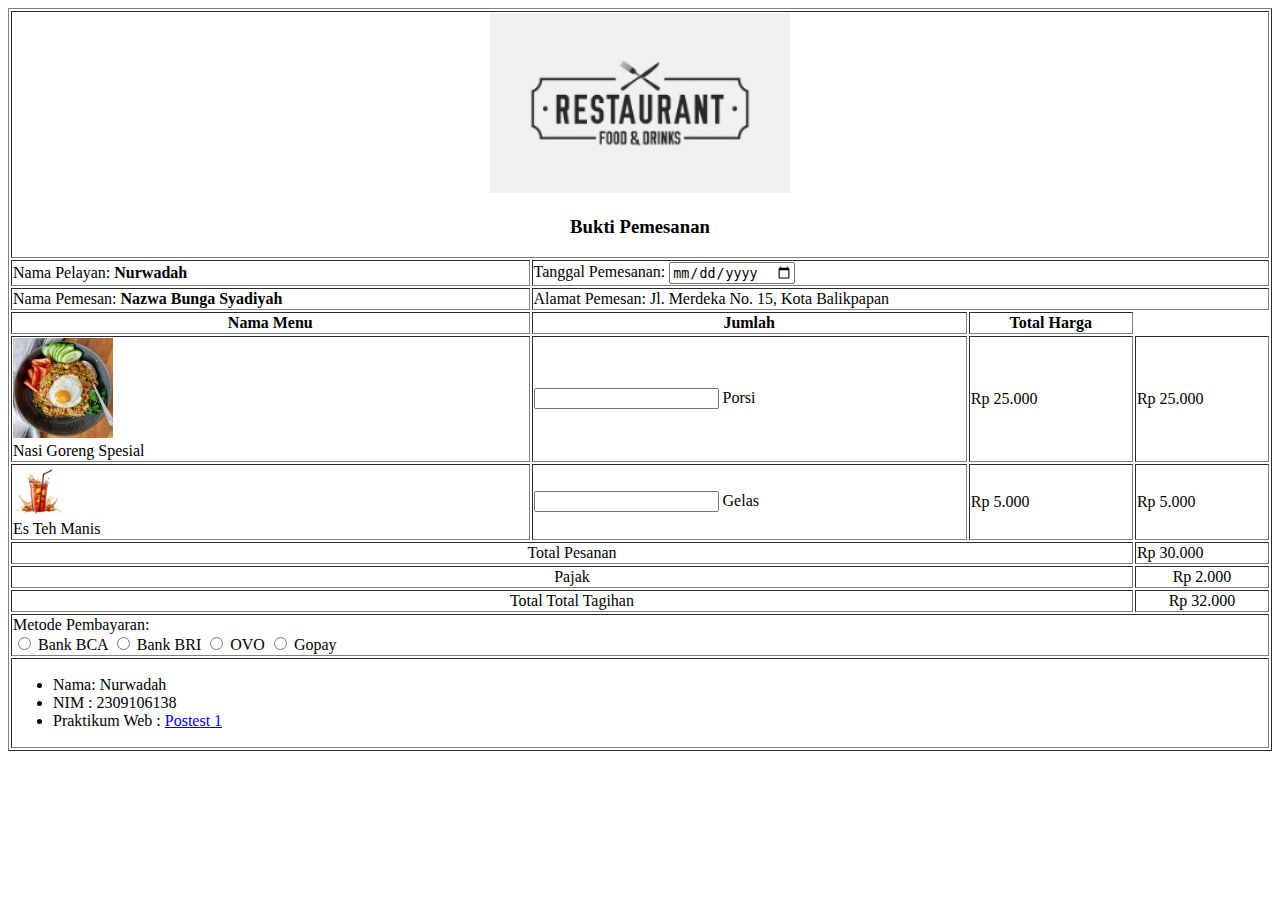
<file: Posttest_1/index.html>
<!DOCTYPE html>
<html lang="en">
<head>
    <meta charset="UTF-8">
    <meta name="viewport" content="width=device-width, initial-scale.0">
    <title>Bukti Pemesanan</title>
</head>
<body>
    <table border="1" width="100%" height="100%" align="center" contenteditable="10" cellspasing="0">
        <tr>
            <td colspan="4" align="center">
                <img src="logo-resto.jpeg" alt="Logo Resto" width="300"><br>
                <h3>Bukti Pemesanan</h3>
            </td>
        </tr>
        <tr>
            <td>Nama Pelayan: <b>Nurwadah</b></td>
            <td colspan="3">Tanggal Pemesanan: <input type="date"></td>
        </tr>
        <tr>
            <td>Nama Pemesan: <b>Nazwa Bunga Syadiyah</b></td>
            <td colspan="3">Alamat Pemesan: Jl. Merdeka No. 15, Kota Balikpapan</td>
        </tr>
        <tr>
            <th>Nama Menu</th>
            <th>Jumlah</th>
            <th>Total Harga</th>
        </tr>
        <tr>
            <td>
                <img src="nasi-goreng.jpeg" alt="Nasi Goreng Spesial" widht="50"><br>
                Nasi Goreng Spesial
                </td>
                <td>
                    <input type="number" id="nasi-goreng" name="nasi-goreng"> Porsi
                </td>
                <td>Rp 25.000</td>
                <td>Rp 25.000</td>
            </tr>
            <tr>
                <td>
                    <img src="es-teh-manis.jpeg" alt="Es Teh Manis" width="50"><br>
                    Es Teh Manis
                </td>
                <td>
                    <input type="number" id="es-teh-manis" name="es-teh-manis"> Gelas
                </td>
                <td>Rp 5.000</td>
                <td>Rp 5.000</td>
            </tr>
            <tr>
                <td colspan="3" align="center">Total Pesanan</td>
                <td align="center>">Rp 30.000</td>
            </tr>
            <tr>
                <td colspan="3" align="center">Pajak</td>
                <td align="center">Rp 2.000</td>
            </tr>
            <tr>
                <td colspan="3" align="center">Total Total Tagihan</td>
                <td align="center">Rp 32.000</td>
            </tr>
            <tr>
                <td colspan="4">
                    Metode Pembayaran:
                    <div>
                        <input type="radio" name="payment" value="bca"> Bank BCA
                        <input type="radio" name="payment" value="bri"> Bank BRI
                        <input type="radio" name="payment" value="ovo"> OVO
                        <input type="radio" name="payment" value="gopay"> Gopay 
                    </div>
                </td>
            </tr>
            <tr>
                <td colspan="4">
                    <ul>
                        <li>Nama: Nurwadah</li>
                        <li>NIM : 2309106138</li>  
                        <li>Praktikum Web : <a href="https://classroom.google.com/c/NzEwMjM1NjcxOTQw/a/NzExMzg1NjcxOTYz/details" target="_blank"> Postest 1</a></li>
                    </ul> 
                </td>
            </tr>
        </table>
    </body>
    </html>
</file>
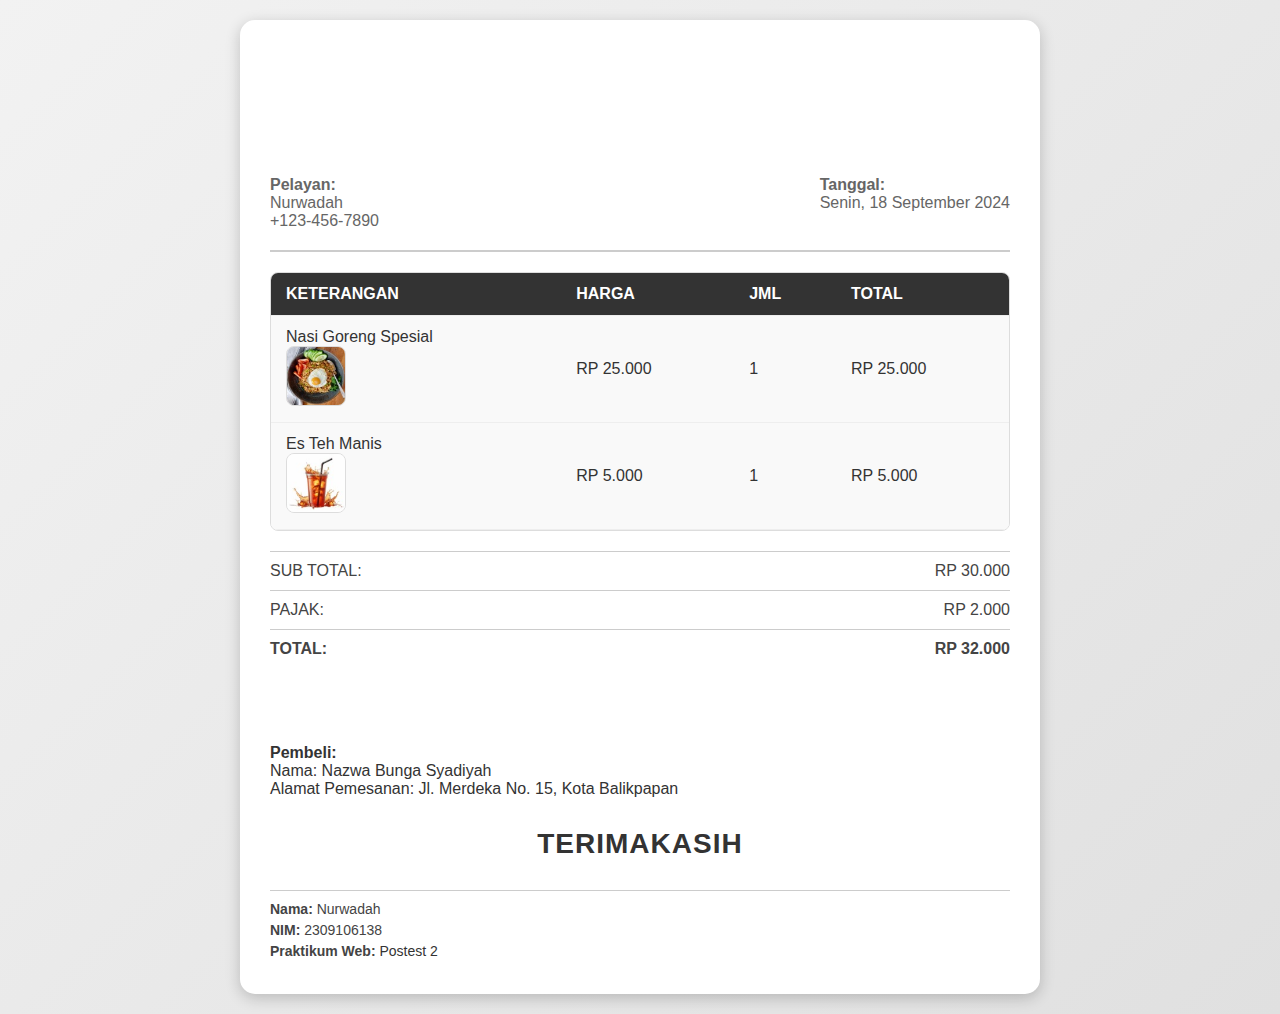
<file: Posttest_2/index.html>
<!DOCTYPE html>
<html lang="en">
<head>
    <meta charset="UTF-8">
    <meta name="viewport" content="width=device-width, initial-scale=1.0">
    <title>Bukti Pembayaran</title>
    <style>
        * {
            margin: 0;
            padding: 0;
            box-sizing: border-box;
        }

        body {
            font-family: 'Poppins', sans-serif;
            background: linear-gradient(135deg, #f2f2f2, #e0e0e0);
            padding: 20px;
            color: #333;
            animation: fadeIn 1s ease-in;
        }

        @keyframes fadeIn {
            from { opacity: 0; }
            to { opacity: 1; }
        }

        .invoice-container {
            max-width: 800px;
            margin: auto;
            background-color: #ffffff;
            border-radius: 15px;
            padding: 30px;
            box-shadow: 0 4px 15px rgba(0, 0, 0, 0.2);
            overflow: hidden;
            animation: slideIn 0.8s ease-out;
        }

        @keyframes slideIn {
            from { transform: translateY(30px); opacity: 0; }
            to { transform: translateY(0); opacity: 1; }
        }

        .invoice-header {
            display: flex;
            justify-content: space-between;
            align-items: center;
            border-bottom: 2px solid #cccccc;
            padding-bottom: 20px;
            margin-bottom: 20px;
            position: relative;
            opacity: 0;
            animation: fadeInHeader 1s ease-in forwards;
        }

        @keyframes fadeInHeader {
            from { opacity: 0; transform: translateY(-20px); }
            to { opacity: 1; transform: translateY(0); }
        }

        h1 {
            font-size: 30px;
            color: #444;
            text-transform: uppercase;
            font-weight: 700;
            letter-spacing: 1px;
            position: relative;
            animation: typing 3s steps(30, end), blink 0.75s step-end infinite;
            white-space: nowrap;
            overflow: hidden;
        }

        @keyframes typing {
            from { width: 0; }
            to { width: 100%; }
        }

        @keyframes blink {
            from, to { border-color: transparent; }
            50% { border-color: #444; }
        }

        .invoice-info {
            display: flex;
            justify-content: space-between;
            padding: 20px 0;
            border-bottom: 2px solid #cccccc;
            margin-bottom: 20px;
            animation: fadeInInfo 1s ease-out;
        }

        @keyframes fadeInInfo {
            from { opacity: 0; transform: translateY(20px); }
            to { opacity: 1; transform: translateY(0); }
        }

        .invoice-info p {
            font-size: 16px;
            color: #666;
        }

        .invoice-table {
            margin: 20px 0;
            border-radius: 8px;
            overflow: hidden;
            border: 1px solid #dddddd;
            animation: tableFadeIn 1s ease-out;
        }

        @keyframes tableFadeIn {
            from { opacity: 0; }
            to { opacity: 1; }
        }

        .invoice-table table {
            width: 100%;
            border-collapse: collapse;
        }

        .invoice-table th, .invoice-table td {
            padding: 12px 15px;
            text-align: left;
            border-bottom: 1px solid #eeeeee;
            transition: background-color 0.3s ease, transform 0.3s ease;
        }

        .invoice-table th {
            background-color: #333;
            color: white;
            font-weight: bold;
            text-transform: uppercase;
        }

        .invoice-table td {
            background-color: #f9f9f9;
        }

        .invoice-table tr:hover td {
            background-color: #f1f1f1;
            transform: scale(1.02);
        }

        .invoice-table img {
            width: 60px;
            height: auto;
            border-radius: 8px;
            border: 1px solid #ddd;
            transition: transform 0.3s ease;
        }

        .invoice-table img:hover {
            transform: scale(1.1);
        }

        .totals {
            margin: 20px 0;
        }

        .totals p {
            font-size: 16px;
        }

        .subtotal, .tax, .total {
            display: flex;
            justify-content: space-between;
            padding: 10px 0;
            border-top: 1px solid #cccccc;
        }

        .subtotal p, .tax p, .total p {
            color: #444;
        }

        .total {
            font-weight: bold;
            font-size: 18px;
            color: #333;
        }

        .payment-method {
            margin: 20px 0;
            opacity: 0;
            animation: fadeInPaymentMethod 1s ease-out forwards;
        }

        @keyframes fadeInPaymentMethod {
            from { opacity: 0; transform: translateY(20px); }
            to { opacity: 1; transform: translateY(0); }
        }

        .payment-method label {
            margin-right: 15px;
            font-size: 16px;
            color: #444;
            transition: color 0.3s ease;
        }

        .payment-method input[type="radio"] {
            margin-right: 5px;
            transition: background-color 0.3s ease;
        }

        .payment-method input[type="radio"]:checked + label {
            color: #ff6f61;
        }

        .payment-method input[type="radio"]:hover + label {
            color: #ff6f61;
        }

        .payment-info {
            margin: 20px 0;
        }

        .thank-you {
            text-align: center;
            margin: 30px 0;
            animation: bounceIn 1s ease-out;
        }

        @keyframes bounceIn {
            from { opacity: 0; transform: translateY(30px); }
            50% { opacity: 1; transform: translateY(-10px); }
            100% { opacity: 1; transform: translateY(0); }
        }

        .thank-you h2 {
            font-size: 28px;
            color: #333;
            font-weight: 700;
            letter-spacing: 1px;
        }

        .personal-info {
            margin-top: 20px;
            border-top: 1px solid #cccccc;
            padding-top: 10px;
        }

        .personal-info ul {
            list-style: none;
            margin: 0;
            padding: 0;
            font-size: 14px;
            color: #444;
        }

        .personal-info ul li {
            margin-bottom: 5px;
        }

        .personal-info a {
            color: #333;
            text-decoration: none;
        }

        .personal-info a:hover {
            text-decoration: underline;
        }
    </style>
</head>
<body>
    <div class="invoice-container">
        <header class="invoice-header">
            <h1>Bukti Pembayaran</h1>
            <div class="logo">
                <img src="logo-resto.jpeg" alt="Logo Resto" width="100"> <!-- Replace with your logo -->
            </div>
        </header>

        <section class="invoice-info">
            <div class="info-left">
                <p><strong>Pelayan:</strong></p>
                <p>Nurwadah</p>
                <p>+123-456-7890</p>
            </div>
            <div class="info-right">
                <p><strong>Tanggal:</strong></p>
                <p>Senin, 18 September 2024</p>
            </div>
        </section>

        <section class="invoice-table">
            <table>
                <thead>
                    <tr>
                        <th>Keterangan</th>
                        <th>Harga</th>
                        <th>JML</th>
                        <th>Total</th>
                    </tr>
                </thead>
                <tbody>
                    <tr>
                        <td>
                            <p>Nasi Goreng Spesial</p>
                            <img src="nasi-goreng.jpeg" alt="Nasi Goreng Spesial">
                        </td>
                        <td>RP 25.000</td>
                        <td>1</td>
                        <td>RP 25.000</td>
                    </tr>
                    <tr>
                        <td>
                            <p>Es Teh Manis</p>
                            <img src="es-teh-manis.jpeg" alt="Es Teh Manis">
                        </td>
                        <td>RP 5.000</td>
                        <td>1</td>
                        <td>RP 5.000</td>
                    </tr>
                </tbody>
            </table>
        </section>

        <section class="totals">
            <div class="subtotal">
                <p>SUB TOTAL:</p>
                <p>RP 30.000</p>
            </div>
            <div class="tax">
                <p>PAJAK:</p>
                <p>RP 2.000</p>
            </div>
            <div class="total">
                <p><strong>TOTAL:</strong></p>
                <p><strong>RP 32.000</strong></p>
            </div>
        </section>

        <section class="payment-method">
            <p><strong>Metode Pembayaran:</strong></p>
            <input type="radio" id="bca" name="payment" value="bca">
            <label for="bca">Bank BCA</label>
            <input type="radio" id="bri" name="payment" value="bri">
            <label for="bri">Bank BRI</label>
            <input type="radio" id="ovo" name="payment" value="ovo">
            <label for="ovo">OVO</label>
            <input type="radio" id="gopay" name="payment" value="gopay">
            <label for="gopay">GoPay</label>
        </section>

        <section class="payment-info">
            <p><strong>Pembeli:</strong></p>
            <p>Nama: Nazwa Bunga Syadiyah</p>
            <p>Alamat Pemesanan: Jl. Merdeka No. 15, Kota Balikpapan</p>
        </section>

        <footer class="thank-you">
            <h2>TERIMAKASIH</h2>
        </footer>

        <section class="personal-info">
            <ul>
                <li><strong>Nama:</strong> Nurwadah</li>
                <li><strong>NIM:</strong> 2309106138</li>  
                <li><strong>Praktikum Web:</strong> <a href="https://classroom.google.com/c/NzEwMjM1NjcxOTQw/a/NzA2MTI5MTczNjQz/details" target="_blank">Postest 2</a></li>
            </ul> 
        </section>
    </div>
</body>
</html>
</file>
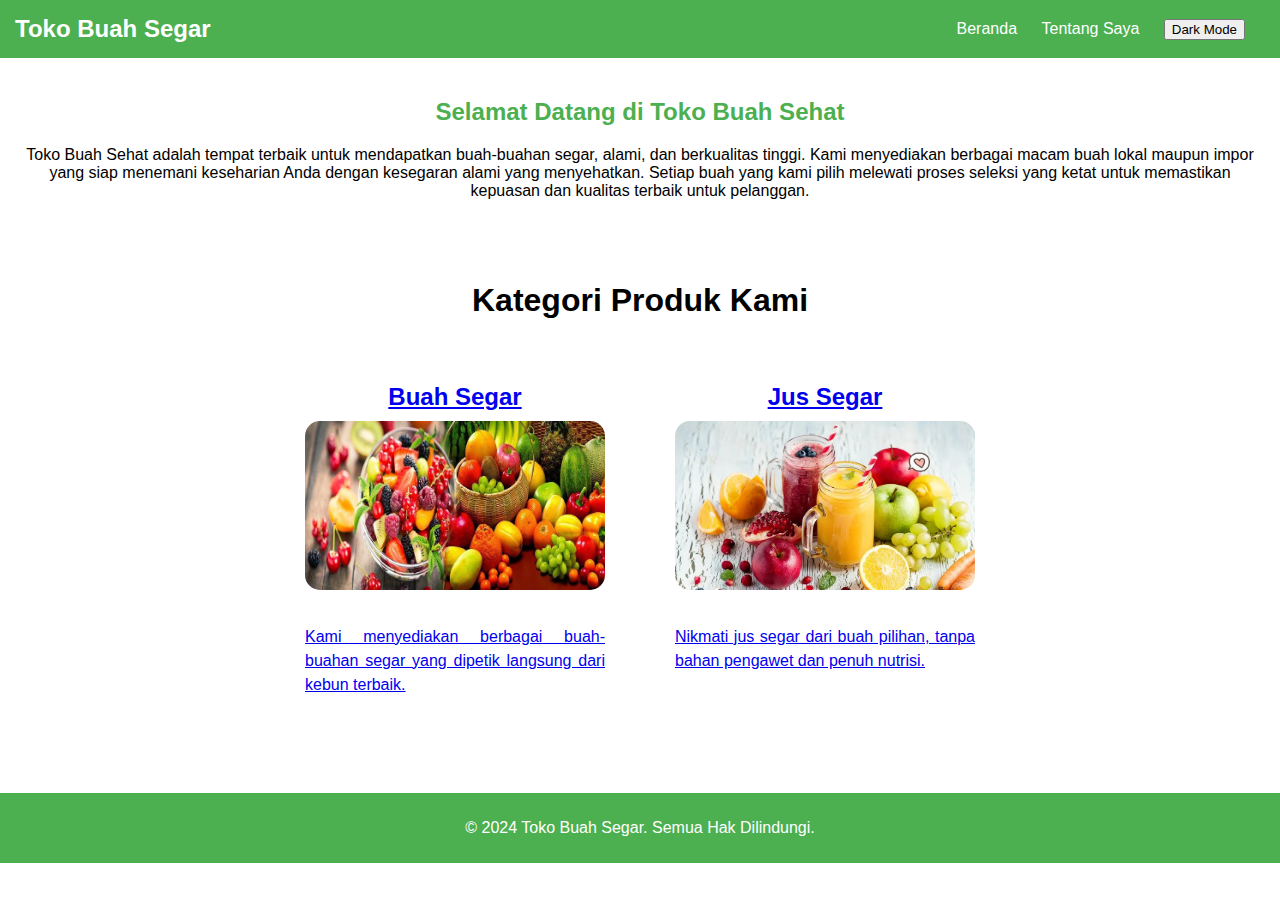
<file: Posttest_4/index.html>
<!DOCTYPE html>
<html lang="en">

<head>
    <meta charset="UTF-8">
    <meta name="viewport" content="width=device-width, initial-scale=1.0">
    <title>Toko Buah Segar</title>
    <link rel="stylesheet" href="styles.css">
</head>

<body class="light-mode">
    <header>
        <div class="logo">Toko Buah Segar</div>
        <nav class="navbar">
            <ul id="nav-list">
                <li><a href="index.html">Beranda</a></li>
                <li><a href="Aboutme.html">Tentang Saya</a></li>
                <li><button id="mode-toggle">Dark Mode</button></li>
            </ul>
        </nav>
        <div class="hamburger" onclick="toggleMenu()">&#9776;</div>
    </header>

    <main>
        <section id="home" class="content">
            <section class="home" id="home" style="text-align: center;">
                <h2>Selamat Datang di Toko Buah Sehat</h2>
                <p>Toko Buah Sehat adalah tempat terbaik untuk mendapatkan buah-buahan segar, alami, dan berkualitas
                    tinggi. Kami menyediakan berbagai macam buah lokal maupun impor yang siap menemani keseharian Anda
                    dengan kesegaran alami yang menyehatkan. Setiap buah yang kami pilih melewati proses seleksi yang
                    ketat untuk memastikan kepuasan dan kualitas terbaik untuk pelanggan.</p>
            </section>            

            <!-- Kategori Produk -->
            <section class="categories">
                <h2>Kategori Produk Kami</h2>
                <div class="category">
                    <!-- Buah Segar -->
                    <a href="buahSegar.html" class="category-item">
                        <h3>Buah Segar</h3>
                        <img src="buah segar.jpg" alt="Buah Segar">
                        <p>Kami menyediakan berbagai buah-buahan segar yang dipetik langsung dari kebun terbaik.</p>
                    </a>

                    <!-- Jus Segar -->
                    <a href="jusSegar.html" class="category-item">
                        <h3>Jus Segar</h3>
                        <img src="jus segar.jpg" alt="Jus Segar">
                        <p>Nikmati jus segar dari buah pilihan, tanpa bahan pengawet dan penuh nutrisi.</p>
                    </a>
                </div>
            </section>


            <!-- Detail Produk Pop-up -->
            <div id="productDetailPopup" class="popup-overlay">
                <div class="popup-content">
                    <h2 id="productTitle">Detail Produk</h2>
                    <p id="productDescription">Deskripsi lengkap produk akan muncul di sini.</p>
                    <button class="close-popup" id="closeProductPopup">Tutup</button>
                </div>
            </div>
    </main>

    <footer>
        <p>&copy; 2024 Toko Buah Segar. Semua Hak Dilindungi.</p>
    </footer>

    <div id="popup" class="popup">
        <div class="popup-content">
            <span class="close" onclick="closePopup()">&times;</span>
            <h3>Diskon Spesial untuk Anda!</h3>
            <p>Dapatkan diskon 10% untuk pembelian pertama Anda.</p>
        </div>
    </div>

    <script src="script.js"></script>
</body>

</html>
</file>
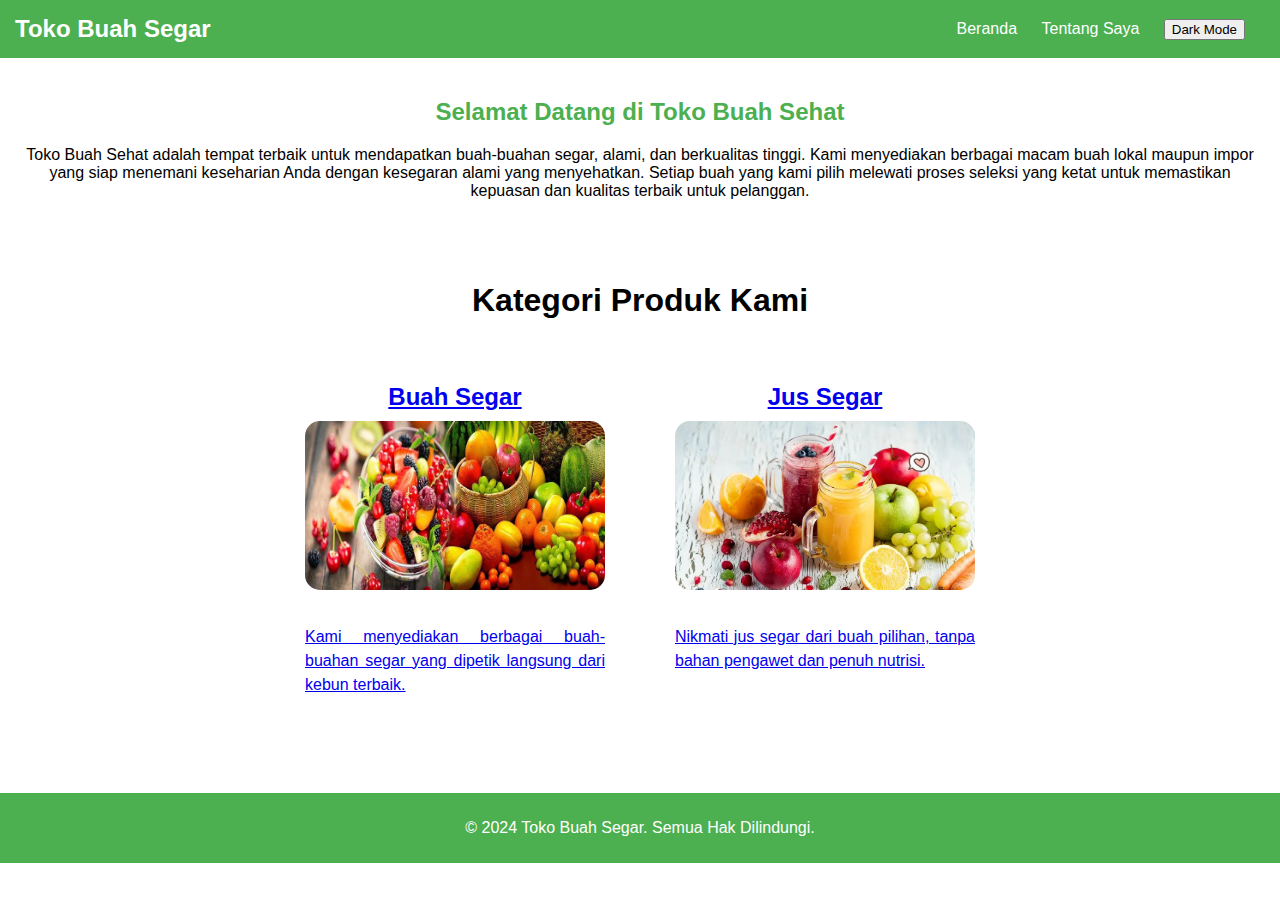
<file: Posttest_5/index.html>
<!DOCTYPE html>
<html lang="en">

<head>
    <meta charset="UTF-8">
    <meta name="viewport" content="width=device-width, initial-scale=1.0">
    <title>Toko Buah Segar</title>
    <link rel="stylesheet" href="styles.css">
</head>

<body class="light-mode">
    <header>
        <div class="logo">Toko Buah Segar</div>
        <nav class="navbar">
            <ul id="nav-list">
                <li><a href="index.html">Beranda</a></li>
                <li><a href="Aboutme.html">Tentang Saya</a></li>
                <li><button id="mode-toggle">Dark Mode</button></li>
            </ul>
        </nav>
        <div class="hamburger" onclick="toggleMenu()">&#9776;</div>
    </header>

    <main>
        <section id="home" class="content">
            <section class="home" id="home" style="text-align: center;">
                <h2>Selamat Datang di Toko Buah Sehat</h2>
                <p>Toko Buah Sehat adalah tempat terbaik untuk mendapatkan buah-buahan segar, alami, dan berkualitas
                    tinggi. Kami menyediakan berbagai macam buah lokal maupun impor yang siap menemani keseharian Anda
                    dengan kesegaran alami yang menyehatkan. Setiap buah yang kami pilih melewati proses seleksi yang
                    ketat untuk memastikan kepuasan dan kualitas terbaik untuk pelanggan.</p>
            </section>            

            <!-- Kategori Produk -->
            <section class="categories">
                <h2>Kategori Produk Kami</h2>
                <div class="category">
                    <!-- Buah Segar -->
                    <a href="buahSegar.html" class="category-item">
                        <h3>Buah Segar</h3>
                        <img src="buah segar.jpg" alt="Buah Segar">
                        <p>Kami menyediakan berbagai buah-buahan segar yang dipetik langsung dari kebun terbaik.</p>
                    </a>

                    <!-- Jus Segar -->
                    <a href="jusSegar.html" class="category-item">
                        <h3>Jus Segar</h3>
                        <img src="jus segar.jpg" alt="Jus Segar">
                        <p>Nikmati jus segar dari buah pilihan, tanpa bahan pengawet dan penuh nutrisi.</p>
                    </a>
                </div>
            </section>

            <div id="productDetailPopup" class="popup-overlay">
                <div class="popup-content">
                    <h2 id="productTitle">Detail Produk</h2>
                    <p id="productDescription">Deskripsi lengkap produk akan muncul di sini.</p>
                    <button class="close-popup" id="closeProductPopup">Tutup</button>
                </div>
            </div>
    </main>

    <footer>
        <p>&copy; 2024 Toko Buah Segar. Semua Hak Dilindungi.</p>
    </footer>

    <div id="popup" class="popup">
        <div class="popup-content">
            <span class="close" onclick="closePopup()">&times;</span>
            <h3>Diskon Spesial untuk Anda!</h3>
            <p>Dapatkan diskon 10% untuk pembelian pertama Anda.</p>
        </div>
    </div>

    <script src="script.js"></script>
</body>

</html>
</file>
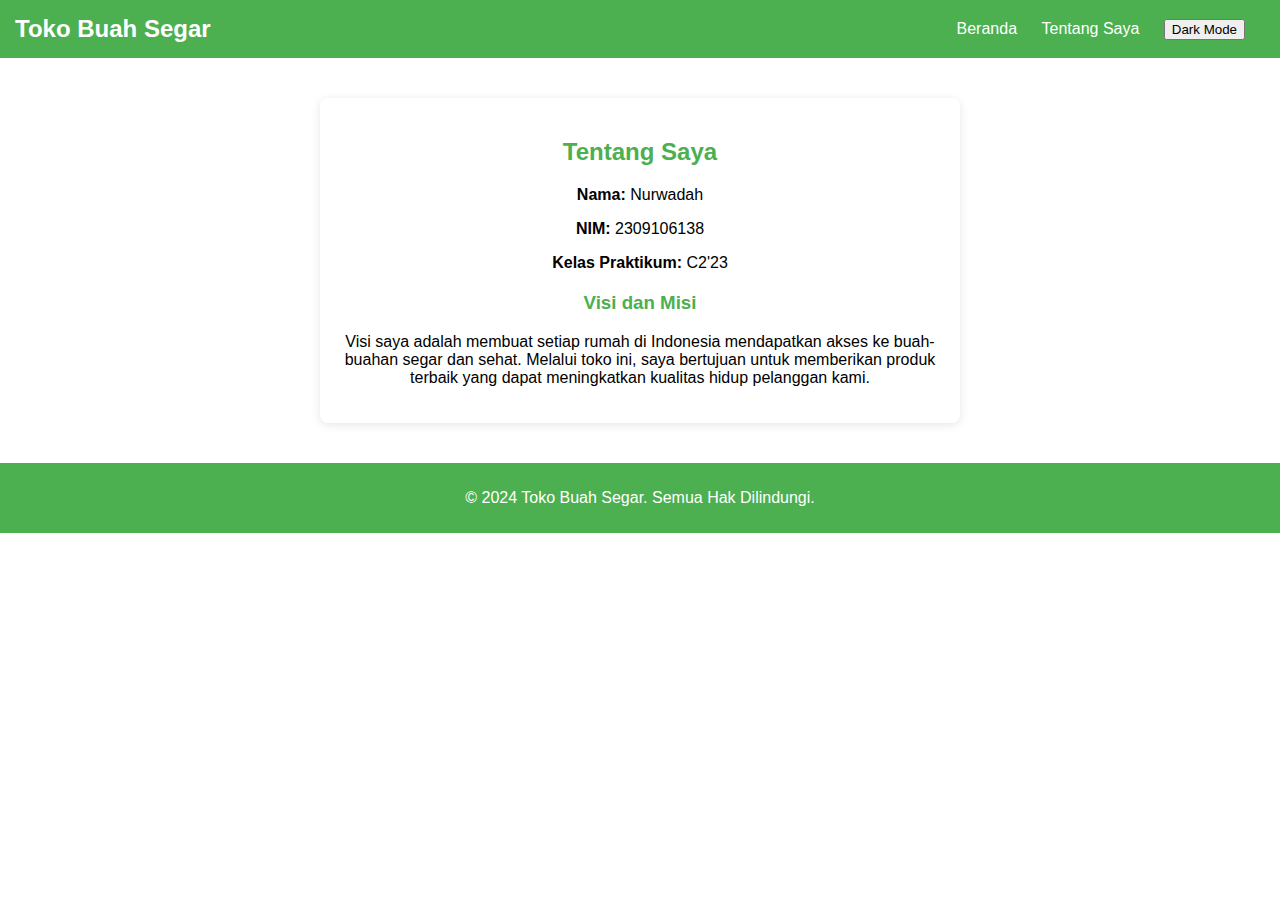
<file: Posttest_4/Aboutme.html>
<!DOCTYPE html>
<html lang="en">

<head>
    <meta charset="UTF-8">
    <meta name="viewport" content="width=device-width, initial-scale=1.0">
    <title>Tentang Saya - Toko Buah Segar</title>
    <link rel="stylesheet" href="styles.css">
</head>

<body class="light-mode">
    <header>
        <div class="logo">Toko Buah Segar</div>
        <nav class="navbar">
            <ul id="nav-list">
                <li><a href="index.html">Beranda</a></li>
                <li><a href="Aboutme.html">Tentang Saya</a></li>
                <li><button id="mode-toggle">Dark Mode</button></li>
            </ul>
        </nav>
        <div class="hamburger" onclick="toggleMenu()">&#9776;</div>
    </header>

    <main>
        <section class="about-me" style="text-align: center;">
            <h2>Tentang Saya</h2>
            <div class="about-container">
                <div class="about-info slide-in">
                    <p><span>Nama:</span> Nurwadah</p>
                    <p><span>NIM:</span> 2309106138</p>
                    <p><span>Kelas Praktikum:</span> C2'23</p>
                </div>
                <h3>Visi dan Misi</h3>
                <p>Visi saya adalah membuat setiap rumah di Indonesia mendapatkan akses ke buah-buahan segar dan sehat.
                    Melalui toko ini, saya bertujuan untuk memberikan produk terbaik yang dapat meningkatkan kualitas hidup
                    pelanggan kami.</p>
            </div>
        </section>
    </main>

    <footer>
        <p>&copy; 2024 Toko Buah Segar. Semua Hak Dilindungi.</p>
    </footer>

    <script src="script.js"></script>
</body>

</html>
</file>
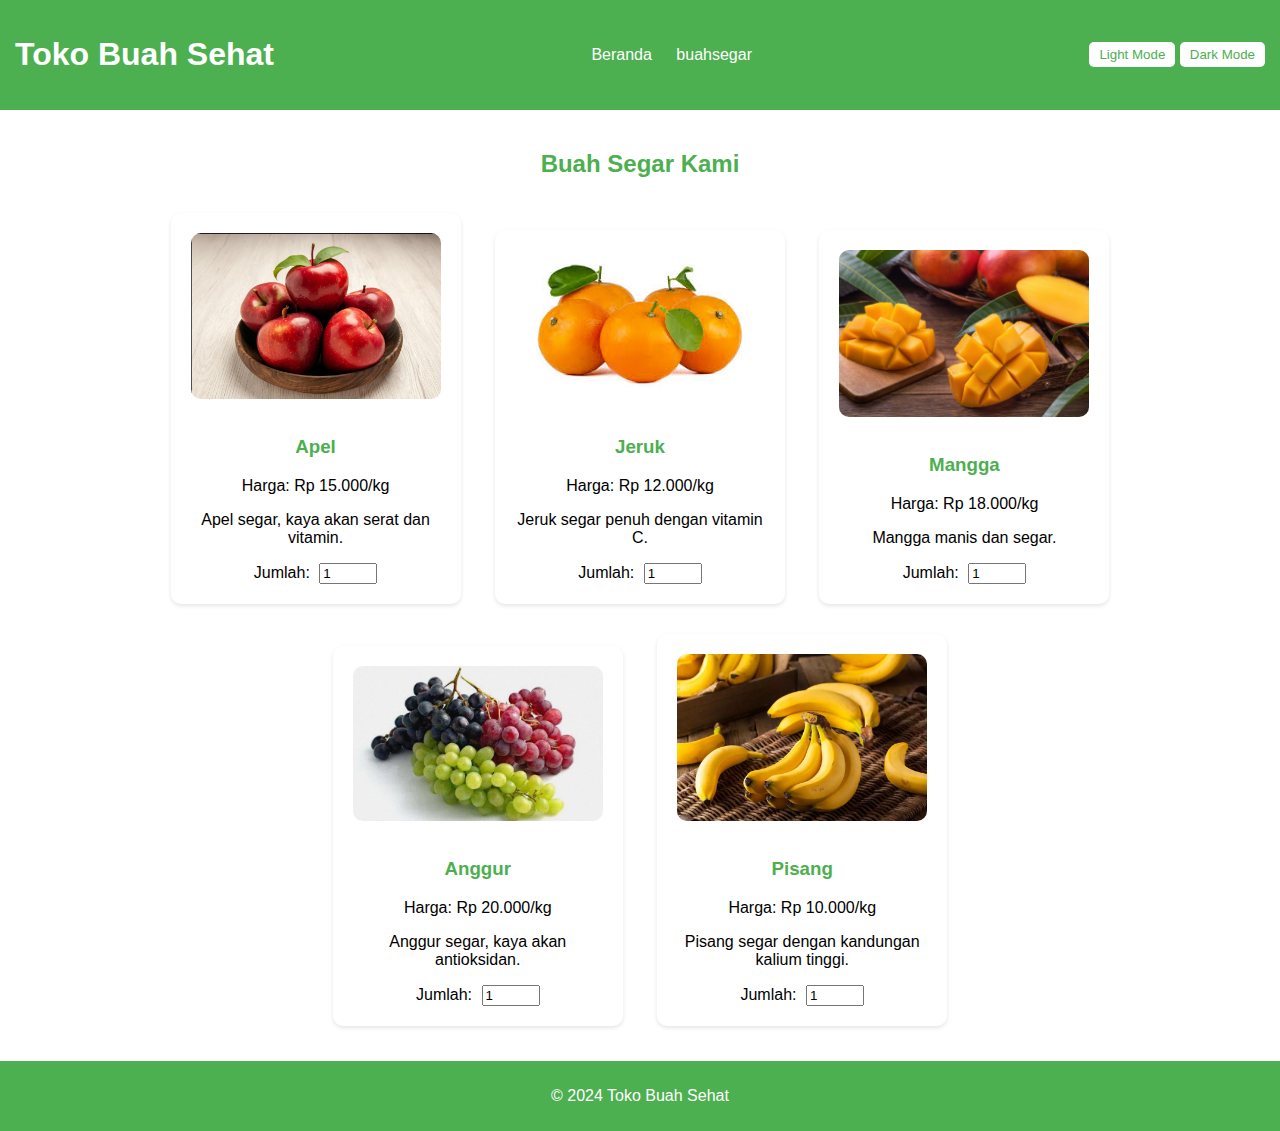
<file: Posttest_4/buahsegar.html>
<!DOCTYPE html>
<html lang="en">
<head>
    <meta charset="UTF-8">
    <meta name="viewport" content="width=device-width, initial-scale=1.0">
    <title>Buah Segar - Toko Buah Sehat</title>
    <link rel="stylesheet" href="styles.css">
    <style>
        body {
            font-family: Arial, sans-serif;
            margin: 0;
            padding: 0;
            transition: background-color 0.5s, color 0.5s;
        }

        header {
            display: flex;
            justify-content: space-between;
            align-items: center;
            padding: 15px;
            background-color: #4CAF50;
            color: white;
        }

        nav ul {
            list-style-type: none;
            margin: 0;
            padding: 0;
        }

        nav ul li {
            display: inline;
            margin-right: 20px;
        }

        nav ul li a {
            color: white;
            text-decoration: none;
        }

        .theme-button {
            background-color: white;
            color: #4CAF50;
            border: none;
            padding: 5px 10px;
            cursor: pointer;
            border-radius: 5px;
        }

        main {
            padding: 20px;
        }

        .product-list {
            text-align: center;
        }

        .product-item {
            display: inline-block;
            border-radius: 10px;
            padding: 20px;
            margin: 15px;
            width: 250px;
            box-shadow: 0 2px 4px rgba(0, 0, 0, 0.1);
            transition: transform 0.2s, background-color 0.3s;
        }

        .product-item:hover {
            transform: scale(1.05);
        }

        .product-item img {
            max-width: 100%;
            height: auto;
            border-radius: 10px;
            margin-bottom: 15px;
        }

        footer {
            text-align: center;
            padding: 10px;
            background-color: #4CAF50;
            color: white;
        }

        input[type="number"] {
            width: 50px;
            margin-left: 5px;
        }

        .popup-overlay {
            position: fixed;
            top: 0;
            left: 0;
            width: 100%;
            height: 100%;
            background-color: rgba(0, 0, 0, 0.7);
            display: flex;
            justify-content: center;
            align-items: center;
            visibility: hidden;
            opacity: 0;
            transition: visibility 0s, opacity 0.3s;
        }

        .popup-overlay.active {
            visibility: visible;
            opacity: 1;
        }

        .popup-content {
            background-color: white;
            padding: 20px;
            border-radius: 10px;
            max-width: 400px;
            text-align: center;
            position: relative;
        }

        .close-popup {
            background-color: #4CAF50;
            color: white;
            border: none;
            padding: 10px 20px;
            cursor: pointer;
            border-radius: 5px;
        }

        .light-mode {
            background-color: white;
            color: black;
        }

        .dark-mode {
            background-color: #121212;
            color: white;
        }

        .dark-mode .product-item {
            background-color: #1E1E1E; 
            box-shadow: 0 2px 10px rgba(255, 255, 255, 0.2); 
        }

        .category {
            display: flex;
            flex-wrap: wrap;
            justify-content: center;
            gap: 30px;
        }
    </style>
</head>
<body class="light-mode" id="body">
    <header>
        <h1>Toko Buah Sehat</h1>
        <nav>
            <ul>
                <li><a href="index.html">Beranda</a></li>
                <li><a href="buahsegar.html">buahsegar</a></li>
            </ul>
        </nav>
        <div>
            <button class="theme-button" onclick="setLightMode()">Light Mode</button>
            <button class="theme-button" onclick="setDarkMode()">Dark Mode</button>
        </div>
    </header>

    <!-- Buah Segar -->
    <main>
        <section class="product-list">
            <h2>Buah Segar Kami</h2>
            <div class="products">
                <!-- Apel -->
                <div class="product-item" onclick="showPopup('Apel', 'Harga: Rp 15.000/kg', 'Apel segar, kaya akan serat dan vitamin. Cocok untuk camilan sehat dan olahan jus.')">
                    <img src="apel.jpg" alt="Apel">
                    <h3>Apel</h3>
                    <p>Harga: Rp 15.000/kg</p>
                    <p>Apel segar, kaya akan serat dan vitamin.</p>
                    <label for="jumlah-apel">Jumlah:</label>
                    <input type="number" id="jumlah-apel" name="jumlah-apel" min="1" max="10" value="1">
                </div>

                <!-- Jeruk -->
                <div class="product-item" onclick="showPopup('Jeruk', 'Harga: Rp 12.000/kg', 'Jeruk segar penuh dengan vitamin C untuk menjaga daya tahan tubuh Anda.')">
                    <img src="jeruk.jpg" alt="Jeruk">
                    <h3>Jeruk</h3>
                    <p>Harga: Rp 12.000/kg</p>
                    <p>Jeruk segar penuh dengan vitamin C.</p>
                    <label for="jumlah-jeruk">Jumlah:</label>
                    <input type="number" id="jumlah-jeruk" name="jumlah-jeruk" min="1" max="10" value="1">
                </div>

                <!-- Mangga -->
                <div class="product-item" onclick="showPopup('Mangga', 'Harga: Rp 18.000/kg', 'Mangga manis dan segar, sempurna untuk dinikmati kapan saja.')">
                    <img src="mangga.jpg" alt="Mangga">
                    <h3>Mangga</h3>
                    <p>Harga: Rp 18.000/kg</p>
                    <p>Mangga manis dan segar.</p>
                    <label for="jumlah-mangga">Jumlah:</label>
                    <input type="number" id="jumlah-mangga" name="jumlah-mangga" min="1" max="10" value="1">
                </div>

                <!-- Anggur -->
                <div class="product-item" onclick="showPopup('Anggur', 'Harga: Rp 20.000/kg', 'Anggur segar, kaya akan antioksidan.')">
                    <img src="anggur.jpg" alt="Anggur">
                    <h3>Anggur</h3>
                    <p>Harga: Rp 20.000/kg</p>
                    <p>Anggur segar, kaya akan antioksidan.</p>
                    <label for="jumlah-angur">Jumlah:</label>
                    <input type="number" id="jumlah-angur" name="jumlah-angur" min="1" max="10" value="1">
                </div>

                <!-- Pisang -->
                <div class="product-item" onclick="showPopup('Pisang', 'Harga: Rp 10.000/kg', 'Pisang segar dengan kandungan kalium tinggi.')">
                    <img src="pisang.jpg" alt="Pisang">
                    <h3>Pisang</h3>
                    <p>Harga: Rp 10.000/kg</p>
                    <p>Pisang segar dengan kandungan kalium tinggi.</p>
                    <label for="jumlah-pisang">Jumlah:</label>
                    <input type="number" id="jumlah-pisang" name="jumlah-pisang" min="1" max="10" value="1">
                </div>
            </div>
        </section>
    </main>

    <footer>
        <p>&copy; 2024 Toko Buah Sehat</p>
    </footer>

    <div class="popup-overlay" id="popupOverlay">
        <div class="popup-content">
            <h2 id="popupTitle"></h2>
            <p id="popupPrice"></p>
            <p id="popupDescription"></p>
            <button class="close-popup" onclick="closePopup()">Tutup</button>
        </div>
    </div>

    <script>
        function showPopup(title, price, description) {
            document.getElementById('popupTitle').innerText = title;
            document.getElementById('popupPrice').innerText = price;
            document.getElementById('popupDescription').innerText = description;
            document.getElementById('popupOverlay').classList.add('active');
        }

        function closePopup() {
            document.getElementById('popupOverlay').classList.remove('active');
        }

        function setLightMode() {
            document.getElementById('body').classList.remove('dark-mode');
            document.getElementById('body').classList.add('light-mode');
        }

        function setDarkMode() {
            document.getElementById('body').classList.remove('light-mode');
            document.getElementById('body').classList.add('dark-mode');
        }
    </script>
</body>
</html>
</file>
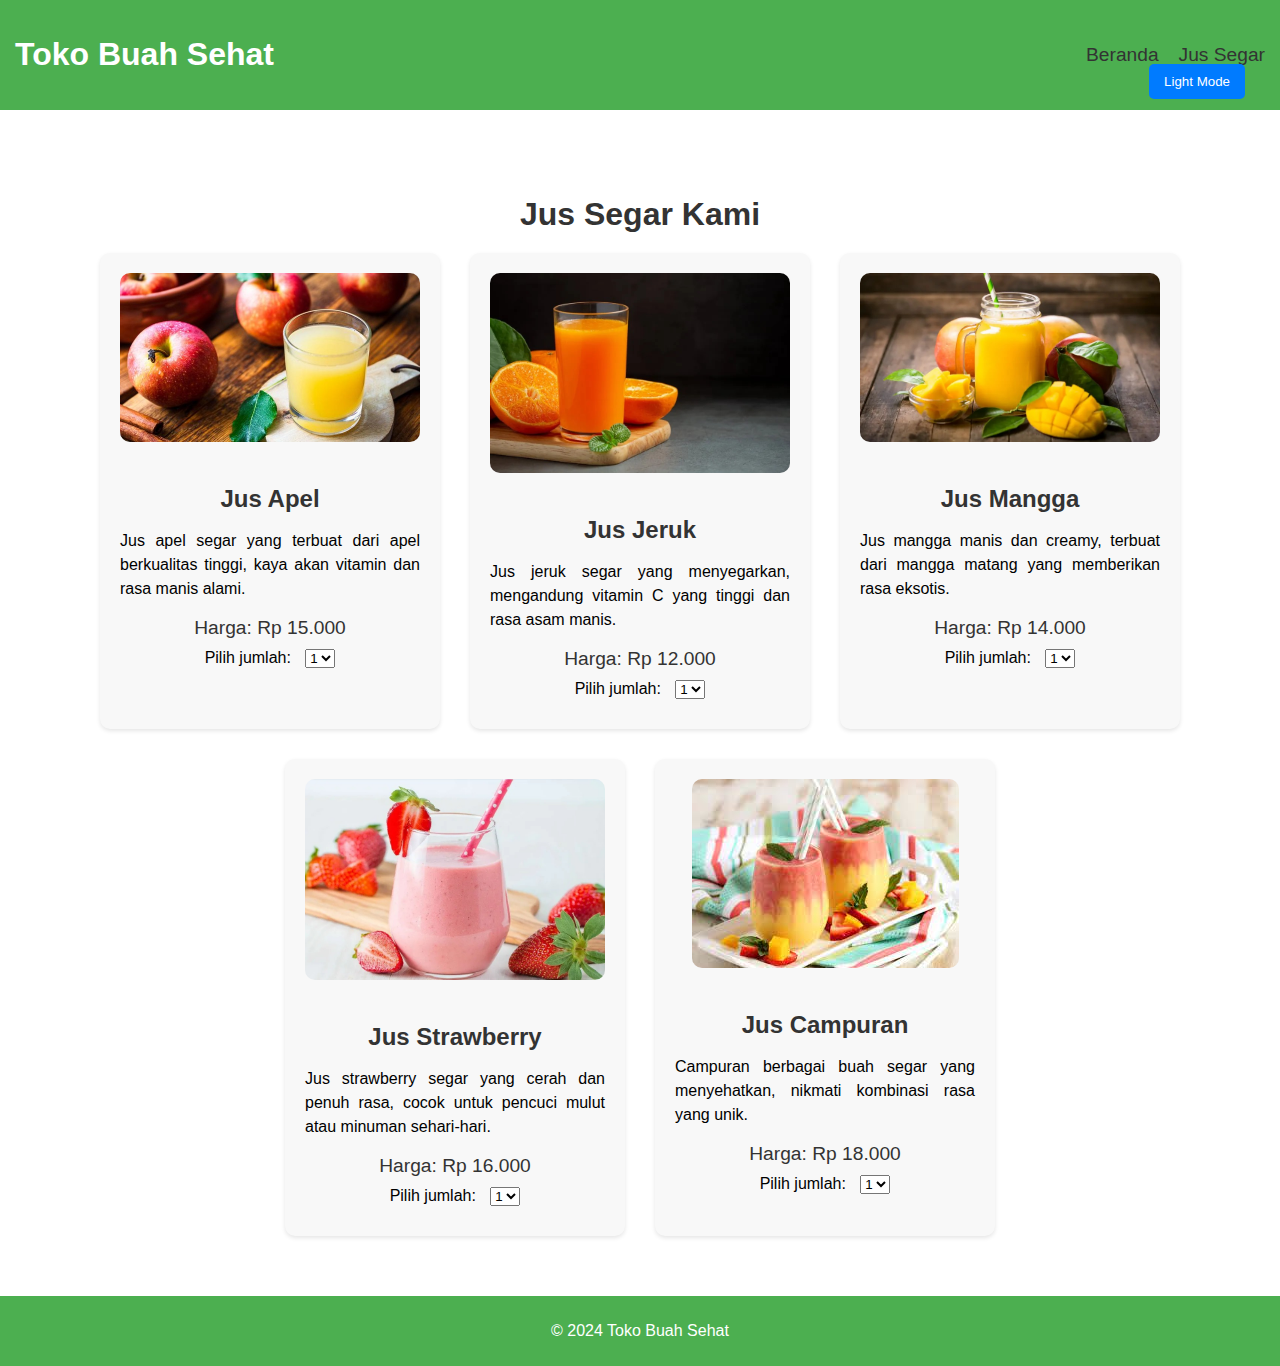
<file: Posttest_4/jussegar.html>
<!DOCTYPE html>
<html lang="en">

<head>
    <meta charset="UTF-8">
    <meta name="viewport" content="width=device-width, initial-scale=1.0">
    <title>Jus Segar - Toko Buah Sehat</title>
    <link rel="stylesheet" href="styles.css">
    <style>
        body {
            background-color: white;
            color: black; 
            --header-footer-bg: #f8f8f8; 
            --text-color: #333; 
            transition: background-color 0.5s, color 0.5s; 
        }

        body.dark-mode {
            background-color: #121212; 
            color: white; 
            --header-footer-bg: #1E1E1E; 
            --text-color: #fff; 
        }

        .toggle-mode {
            position: absolute;
            top: 20px; 
            right: 20px; 
            padding: 10px 15px; 
            background-color: #007bff; 
            color: white; 
            border: none; 
            border-radius: 5px; 
            cursor: pointer;
            z-index: 1000; 
        }

        nav {
            display: flex; 
            justify-content: center; 
            margin: 20px 0; 
            position: relative; 
        }

        nav ul {
            list-style-type: none; 
            padding: 0; 
            margin: 0; 
            display: flex; 
            gap: 20px; 
        }

        nav a {
            text-decoration: none; 
            color: var(--text-color); 
            font-size: 1.2em; 
        }

        .product-list {
            text-align: center; 
            padding: 40px 20px; 
        }

        .product-list h2 {
            margin-bottom: 20px; 
            font-size: 2em; 
            color: var(--text-color); 
        }

        .products {
            display: flex; 
            flex-wrap: wrap;
            justify-content: center; 
            gap: 30px; 
        }

        .product-item {
            background-color: var(--header-footer-bg);
            border-radius: 10px; 
            padding: 20px; 
            width: 300px; 
            text-align: center; 
            transition: transform 0.3s, box-shadow 0.3s; 
            box-shadow: 0 2px 4px rgba(0, 0, 0, 0.1); 
        }

        .product-item img {
            max-width: 100%; 
            height: auto; 
            border-radius: 10px; 
            margin-bottom: 15px; 
        }

        .product-item h3 {
            margin-bottom: 10px; 
            font-size: 1.5em; 
            color: var(--text-color); 
        }

        .product-item p {
            text-align: justify; 
            line-height: 1.5; 
        }

        .product-price {
            font-size: 1.2em; 
            margin: 10px 0; 
            color: var(--text-color); 
        }

        .quantity-selector {
            margin: 10px 0; 
        }

        .quantity-selector label {
            margin-right: 10px; 
        }

        .product-item:hover {
            transform: translateY(-10px); 
            box-shadow: 0 8px 16px rgba(0, 0, 0, 0.2); 
        }
    </style>
</head>

<body>
    <header>
        <h1>Toko Buah Sehat</h1>
        <nav>
            <ul>
                <li><a href="index.html">Beranda</a></li>
                <li><a href="jussegar.html">Jus Segar</a></li>
            </ul>
            <button class="toggle-mode" id="toggleMode">Light Mode</button>
        </nav>
    </header>

    <!-- Jus Segar -->
    <main>
        <section class="product-list">
            <h2>Jus Segar Kami</h2>
            <div class="products">
                <!-- Jus Apel -->
                <div class="product-item">
                    <img src="jus apel.jpeg" alt="Jus Apel">
                    <h3>Jus Apel</h3>
                    <p>Jus apel segar yang terbuat dari apel berkualitas tinggi, kaya akan vitamin dan rasa manis alami.</p>
                    <div class="product-price">Harga: Rp 15.000</div>
                    <div class="quantity-selector">
                        <label for="quantity-apple">Pilih jumlah:</label>
                        <select id="quantity-apple">
                            <option value="1">1</option>
                            <option value="2">2</option>
                            <option value="3">3</option>
                            <option value="4">4</option>
                            <option value="5">5</option>
                        </select>
                    </div>
                </div>

                <!-- Jus Jeruk -->
                <div class="product-item">
                    <img src="jus jeruk.jpg" alt="Jus Jeruk">
                    <h3>Jus Jeruk</h3>
                    <p>Jus jeruk segar yang menyegarkan, mengandung vitamin C yang tinggi dan rasa asam manis.</p>
                    <div class="product-price">Harga: Rp 12.000</div>
                    <div class="quantity-selector">
                        <label for="quantity-orange">Pilih jumlah:</label>
                        <select id="quantity-orange">
                            <option value="1">1</option>
                            <option value="2">2</option>
                            <option value="3">3</option>
                            <option value="4">4</option>
                            <option value="5">5</option>
                        </select>
                    </div>
                </div>

                <!-- Jus Mangga -->
                <div class="product-item">
                    <img src="jus mangga.jpg" alt="Jus Mangga">
                    <h3>Jus Mangga</h3>
                    <p>Jus mangga manis dan creamy, terbuat dari mangga matang yang memberikan rasa eksotis.</p>
                    <div class="product-price">Harga: Rp 14.000</div>
                    <div class="quantity-selector">
                        <label for="quantity-mango">Pilih jumlah:</label>
                        <select id="quantity-mango">
                            <option value="1">1</option>
                            <option value="2">2</option>
                            <option value="3">3</option>
                            <option value="4">4</option>
                            <option value="5">5</option>
                        </select>
                    </div>
                </div>

                <!-- Jus Strawberry -->
                <div class="product-item">
                    <img src="jus strawberry.jpg" alt="Jus Strawberry">
                    <h3>Jus Strawberry</h3>
                    <p>Jus strawberry segar yang cerah dan penuh rasa, cocok untuk pencuci mulut atau minuman sehari-hari.</p>
                    <div class="product-price">Harga: Rp 16.000</div>
                    <div class="quantity-selector">
                        <label for="quantity-strawberry">Pilih jumlah:</label>
                        <select id="quantity-strawberry">
                            <option value="1">1</option>
                            <option value="2">2</option>
                            <option value="3">3</option>
                            <option value="4">4</option>
                            <option value="5">5</option>
                        </select>
                    </div>
                </div>

                <!-- Jus Campuran -->
                <div class="product-item">
                    <img src="jus campuran.jpg" alt="Jus Campuran">
                    <h3>Jus Campuran</h3>
                    <p>Campuran berbagai buah segar yang menyehatkan, nikmati kombinasi rasa yang unik.</p>
                    <div class="product-price">Harga: Rp 18.000</div>
                    <div class="quantity-selector">
                        <label for="quantity-mixed">Pilih jumlah:</label>
                        <select id="quantity-mixed">
                            <option value="1">1</option>
                            <option value="2">2</option>
                            <option value="3">3</option>
                            <option value="4">4</option>
                            <option value="5">5</option>
                        </select>
                    </div>
                </div>
            </div>
        </section>
    </main>

    <footer>
        <p>&copy; 2024 Toko Buah Sehat</p>
    </footer>

    <script>
        const toggleButton = document.getElementById('toggleMode');
        toggleButton.addEventListener('click', () => {
            document.body.classList.toggle('dark-mode'); 
            toggleButton.textContent = document.body.classList.contains('dark-mode') ? 'Light Mode' : 'Dark Mode';
        });
    </script>
</body>

</html>
</file>
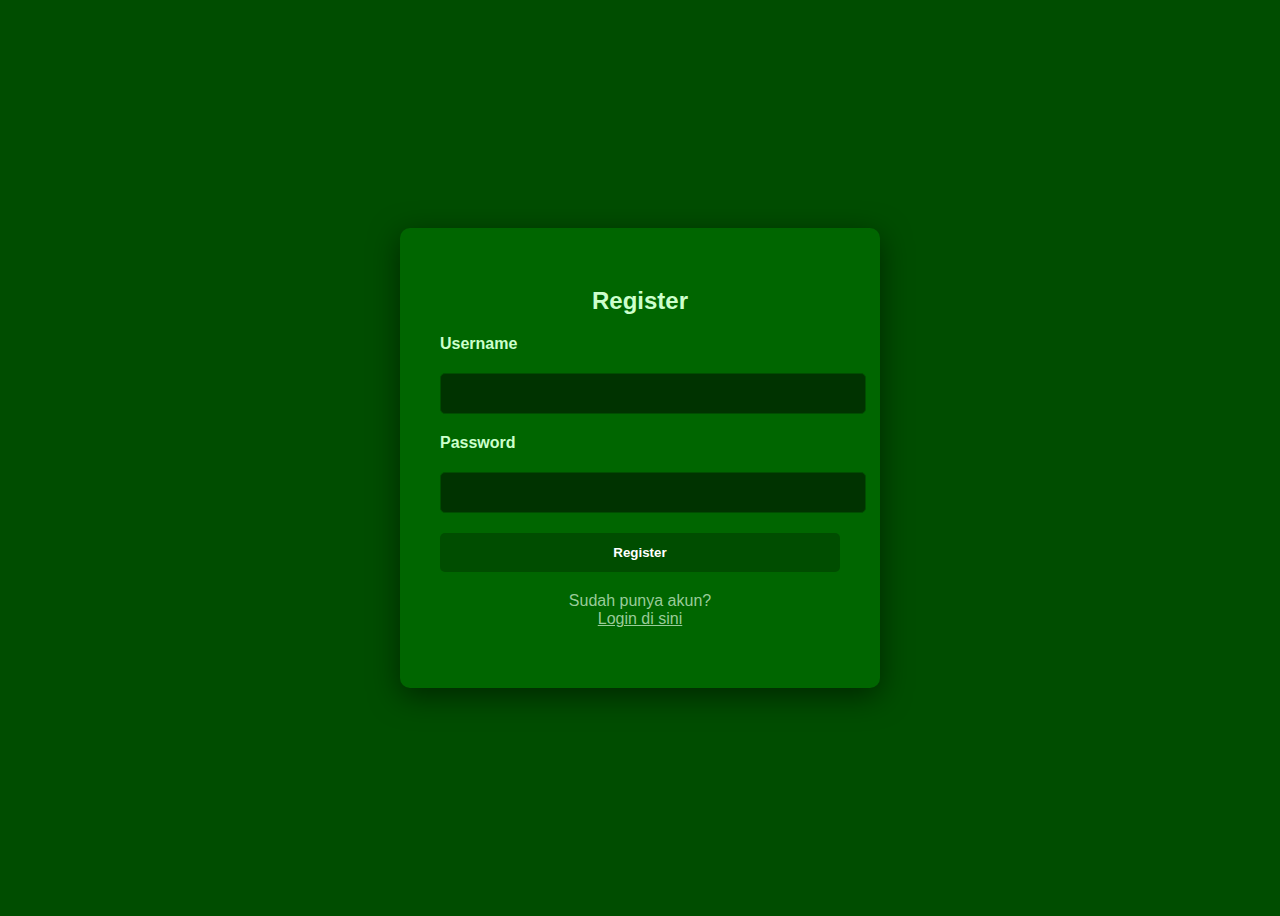
<file: Posttest_4/register.html>
<!DOCTYPE html>
<html lang="en">
<head>
    <meta charset="UTF-8">
    <meta name="viewport" content="width=device-width, initial-scale=1.0">
    <title>Register - Toko Buah Segar</title>
    <style>
        /* Styling yang mirip dengan halaman login */
        body {
            font-family: 'Arial', sans-serif;
            background: #004d00; /* Warna latar belakang hijau */
            display: flex;
            justify-content: center;
            align-items: center;
            height: 100vh;
        }

        .register-container {
            background-color: #006600; /* Latar belakang hijau */
            padding: 40px;
            border-radius: 10px;
            box-shadow: 0 8px 30px rgba(0, 0, 0, 0.5);
            width: 400px;
        }

        h2 {
            margin-bottom: 20px;
            color: #ccffcc; /* Warna teks hijau muda */
            text-align: center;
        }

        label, input, button, p, a {
            display: block;
            width: 100%;
            margin-bottom: 20px;
        }

        label {
            color: #ccffcc; /* Warna teks label hijau muda */
            font-weight: bold;
        }

        input {
            padding: 12px;
            border: 1px solid #004d00; /* Garis batas hijau gelap */
            border-radius: 5px;
            background-color: #003300; /* Latar belakang input hijau gelap */
            color: white;
        }

        button {
            padding: 12px;
            background-color: #004d00; /* Warna tombol hijau gelap */
            color: white;
            border: none;
            border-radius: 5px;
            cursor: pointer;
            font-weight: bold;
        }

        p, a {
            color: #99cc99; /* Warna teks paragraf dan link hijau muda */
            text-align: center;
        }
    </style>
</head>
<body>
    <div class="register-container">
        <h2>Register</h2>
        <form action="register.php" method="POST">
            <label for="username">Username</label>
            <input type="text" id="username" name="username" required>

            <label for="password">Password</label>
            <input type="password" id="password" name="password" required>

            <button type="submit">Register</button>

            <p>Sudah punya akun? <a href="login.html">Login di sini</a></p>
        </form>
    </div>
</body>
</html>
</file>
<file: Posttest_4/styles.css>
body {
    font-family: Arial, sans-serif;
    margin: 0;
    padding: 0;
    background-color: #f4f4f4;
    transition: background-color 0.5s, color 0.5s;
}

.light-mode {
    background-color: white;
    color: black;
}

.dark-mode {
    background-color: #121212;
    color: white;
}

header {
    display: flex;
    justify-content: space-between;
    align-items: center;
    padding: 15px;
    background-color: #4CAF50;
    color: white;
}

.logo {
    font-size: 1.5em;
    font-weight: bold;
}

.navbar ul {
    list-style-type: none;
    margin: 0;
    padding: 0;
}

.navbar ul li {
    display: inline;
    margin-right: 20px;
}

.navbar ul li a {
    color: white;
    text-decoration: none;
}

.hamburger {
    display: none;
    font-size: 30px;
    cursor: pointer;
}

main {
    padding: 20px;
}

footer {
    text-align: center;
    padding: 10px;
    background-color: #4CAF50;
    color: white;
}

.about-me {
    padding: 20px;
    background-color: inherit; 
    border-radius: 8px;
    box-shadow: 0 2px 10px rgba(0, 0, 0, 0.1);
    margin: 20px auto;
    max-width: 600px;
}

.about-info {
    margin-bottom: 20px;
}

.about-info span {
    font-weight: bold;
}

h2, h3 {
    color: #4CAF50;
}

.popup {
    display: none;
    position: fixed;
    top: 0;
    left: 0;
    width: 100%;
    height: 100%;
    background-color: rgba(0, 0, 0, 0.5);
}

.popup-content {
    background-color: white;
    margin: 15% auto;
    padding: 20px;
    border-radius: 5px;
    width: 80%;
    max-width: 400px;
    text-align: center;
}

.close {
    position: absolute;
    right: 10px;
    top: 5px;
    cursor: pointer;
    font-size: 25px;
}

@media (max-width: 768px) {
    .hamburger {
        display: block;
    }

    .navbar ul {
        display: none;
        flex-direction: column;
        background-color: #4CAF50;
    }

    .navbar ul.show {
        display: flex;
    }

    .navbar ul li {
        margin: 10px 0;
        text-align: center;
    }
}

.categories {
    text-align: center;
    padding: 40px 20px;
}

.categories h2 {
    margin-bottom: 20px;
    font-size: 2em;
    color: var(--text-color);
}

.category {
    display: flex;
    flex-wrap: wrap;
    justify-content: center;
    gap: 30px;
}

.category-item {
    background-color: var(--header-footer-bg);
    border-radius: 15px;
    padding: 20px;
    width: 300px;
    text-align: center;
    transition: transform 0.3s, box-shadow 0.3s;
    cursor: pointer;
}

.category-item img {
    max-width: 100%;
    height: auto;
    border-radius: 15px;
    margin-bottom: 15px;
    transition: transform 0.3s;
}

.category-item:hover {
    transform: translateY(-10px);
    box-shadow: 0 8px 16px rgba(0, 0, 0, 0.2);
}

.category-item:hover img {
    transform: scale(1.05);
}

.category-item h3 {
    margin-bottom: 10px;
    font-size: 1.5em;
    color: var(--text-color);
}

.category-item p {
    text-align: justify;
    line-height: 1.5;
}

.popup-overlay {
    position: fixed;
    top: 0;
    left: 0;
    width: 100%;
    height: 100%;
    background-color: var(--popup-bg);
    display: flex;
    justify-content: center;
    align-items: center;
    visibility: hidden;
    opacity: 0;
    transition: visibility 0s, opacity 0.3s;
}

.popup-overlay.active {
    visibility: visible;
    opacity: 1;
}

.popup-content {
    background-color: var(--popup-content-bg);
    padding: 30px;
    border-radius: 10px;
    max-width: 500px;
    text-align: center;
    position: relative;
}

.popup-content h2 {
    margin-bottom: 15px;
    color: var(--popup-text-color);
}

.popup-content p {
    color: var(--popup-text-color);
    margin-bottom: 20px;
}

.close-popup {
    background-color: var(--button-bg);
    color: var(--button-text);
    border: none;
    padding: 10px 20px;
    cursor: pointer;
    border-radius: 5px;
}

.slide-in {
    animation: slideIn 0.5s ease forwards;
}

@keyframes slideIn {
    from {
        transform: translateY(-20px);
        opacity: 0;
    }
    to {
        transform: translateY(0);
        opacity: 1;
    }
}
</file>
<file: Posttest_5/styles.css>
body {
    font-family: Arial, sans-serif;
    margin: 0;
    padding: 0;
    background-color: #f4f4f4;
    transition: background-color 0.5s, color 0.5s;
}

.light-mode {
    background-color: white;
    color: black;
}

.dark-mode {
    background-color: #121212;
    color: white;
}

header {
    display: flex;
    justify-content: space-between;
    align-items: center;
    padding: 15px;
    background-color: #4CAF50;
    color: white;
}

.logo {
    font-size: 1.5em;
    font-weight: bold;
}

.navbar ul {
    list-style-type: none;
    margin: 0;
    padding: 0;
}

.navbar ul li {
    display: inline;
    margin-right: 20px;
}

.navbar ul li a {
    color: white;
    text-decoration: none;
}

.hamburger {
    display: none;
    font-size: 30px;
    cursor: pointer;
}

main {
    padding: 20px;
}

footer {
    text-align: center;
    padding: 10px;
    background-color: #4CAF50;
    color: white;
}

.about-me {
    padding: 20px;
    background-color: inherit; 
    border-radius: 8px;
    box-shadow: 0 2px 10px rgba(0, 0, 0, 0.1);
    margin: 20px auto;
    max-width: 600px;
}

.about-info {
    margin-bottom: 20px;
}

.about-info span {
    font-weight: bold;
}

h2, h3 {
    color: #4CAF50;
}

.popup {
    display: none;
    position: fixed;
    top: 0;
    left: 0;
    width: 100%;
    height: 100%;
    background-color: rgba(0, 0, 0, 0.5);
}

.popup-content {
    background-color: white;
    margin: 15% auto;
    padding: 20px;
    border-radius: 5px;
    width: 80%;
    max-width: 400px;
    text-align: center;
}

.close {
    position: absolute;
    right: 10px;
    top: 5px;
    cursor: pointer;
    font-size: 25px;
}

@media (max-width: 768px) {
    .hamburger {
        display: block;
    }

    .navbar ul {
        display: none;
        flex-direction: column;
        background-color: #4CAF50;
    }

    .navbar ul.show {
        display: flex;
    }

    .navbar ul li {
        margin: 10px 0;
        text-align: center;
    }
}

.categories {
    text-align: center;
    padding: 40px 20px;
}

.categories h2 {
    margin-bottom: 20px;
    font-size: 2em;
    color: var(--text-color);
}

.category {
    display: flex;
    flex-wrap: wrap;
    justify-content: center;
    gap: 30px;
}

.category-item {
    background-color: var(--header-footer-bg);
    border-radius: 15px;
    padding: 20px;
    width: 300px;
    text-align: center;
    transition: transform 0.3s, box-shadow 0.3s;
    cursor: pointer;
}

.category-item img {
    max-width: 100%;
    height: auto;
    border-radius: 15px;
    margin-bottom: 15px;
    transition: transform 0.3s;
}

.category-item:hover {
    transform: translateY(-10px);
    box-shadow: 0 8px 16px rgba(0, 0, 0, 0.2);
}

.category-item:hover img {
    transform: scale(1.05);
}

.category-item h3 {
    margin-bottom: 10px;
    font-size: 1.5em;
    color: var(--text-color);
}

.category-item p {
    text-align: justify;
    line-height: 1.5;
}

.popup-overlay {
    position: fixed;
    top: 0;
    left: 0;
    width: 100%;
    height: 100%;
    background-color: var(--popup-bg);
    display: flex;
    justify-content: center;
    align-items: center;
    visibility: hidden;
    opacity: 0;
    transition: visibility 0s, opacity 0.3s;
}

.popup-overlay.active {
    visibility: visible;
    opacity: 1;
}

.popup-content {
    background-color: var(--popup-content-bg);
    padding: 30px;
    border-radius: 10px;
    max-width: 500px;
    text-align: center;
    position: relative;
}

.popup-content h2 {
    margin-bottom: 15px;
    color: var(--popup-text-color);
}

.popup-content p {
    color: var(--popup-text-color);
    margin-bottom: 20px;
}

.close-popup {
    background-color: var(--button-bg);
    color: var(--button-text);
    border: none;
    padding: 10px 20px;
    cursor: pointer;
    border-radius: 5px;
}

.slide-in {
    animation: slideIn 0.5s ease forwards;
}

@keyframes slideIn {
    from {
        transform: translateY(-20px);
        opacity: 0;
    }
    to {
        transform: translateY(0);
        opacity: 1;
    }
}
</file>
